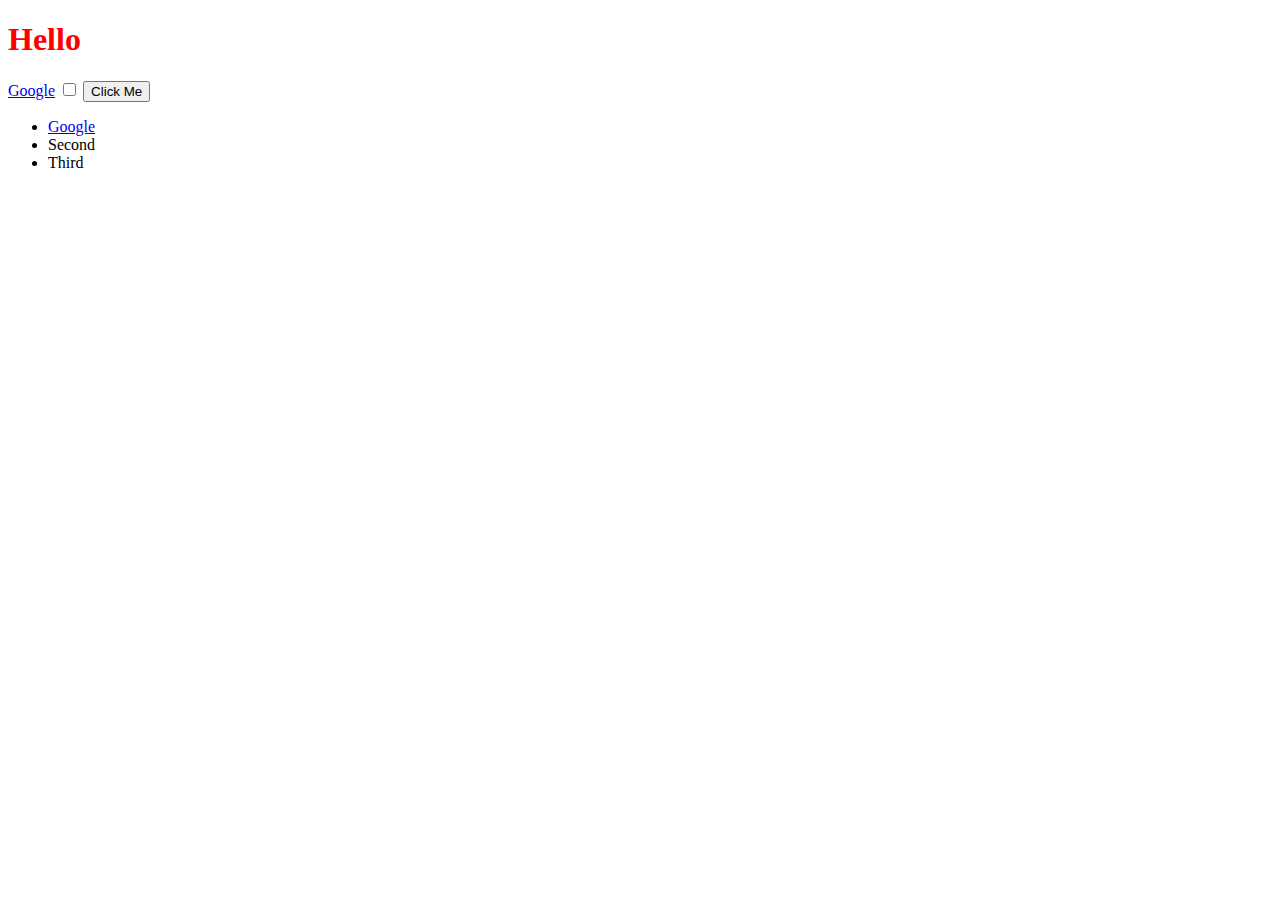
<file: Learning/index.html>
<!DOCTYPE html>
<html>
  <!-- What is dir tag?? -->
  <head lang="en" dir="ltr">
    <meta charset="utf-8">
    <title>My Website</title>
    <link rel="stylesheet" href="styles.css">
  </head>
  <body>
    <h1 id="title">Hello</h1>
    <a href="https://www.google.com">Google</a>
    <input type="checkbox">
    <button class="btn">Click Me</button>
    <ul id="list">
      <li class="item"><a href="https://www.google.com">Google</a></li>
      <li class="item">Second</li>
      <li class="item">Third</li>
    </ul>
    <!-- <script src="index.js" charset="utf-8"></script> -->
  </body>
</html>
</file>
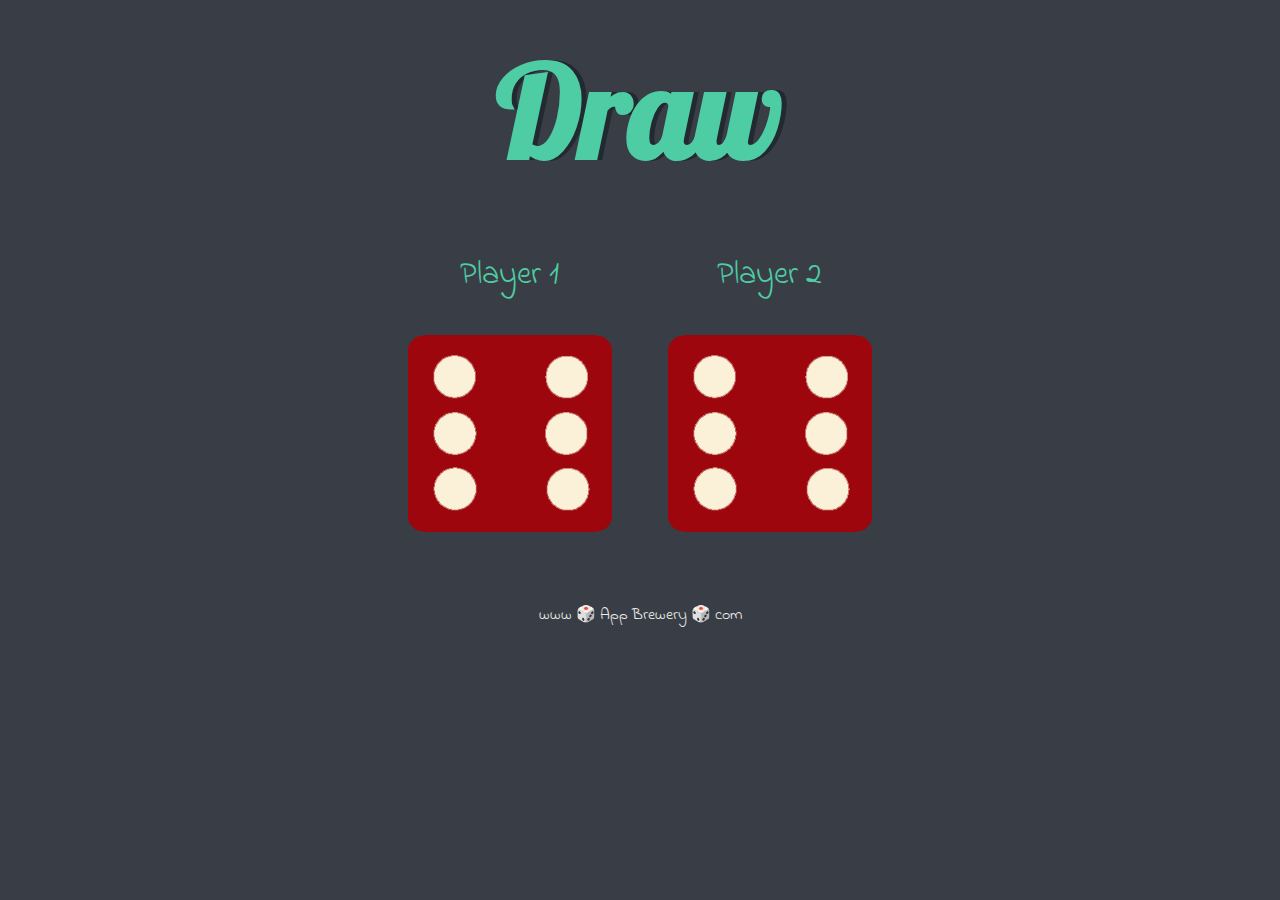
<file: Dicee Challenge/dice.html>
<!DOCTYPE html>
<html lang="en" dir="ltr">
  <head>
    <meta charset="utf-8">
    <title>Dicee</title>
    <link rel="stylesheet" href="styles.css">
    <link href="https://fonts.googleapis.com/css?family=Indie+Flower|Lobster" rel="stylesheet">

  </head>
  <body>

    <div class="container">
      <h1>Refresh Me</h1>

      <div class="dice">
        <p>Player 1</p>
        <img class="img1" src="">
      </div>

      <div class="dice">
        <p>Player 2</p>
        <img class="img2" src="">
      </div>

    </div>

    <script src="dice.js" charset="utf-8"></script>
  </body>

  <footer>
    www 🎲 App Brewery 🎲 com
  </footer>
</html>
</file>
<file: Learning/styles.css>
h1 {
  color:red;
}
.huge {
  font-size: 10rem;
  color:yellow;
  font-weight: bold;
}
.invisible {
  visibility: hidden;
}
</file>
<file: Dicee Challenge/styles.css>
.container {
  width: 70%;
  margin: auto;
  text-align: center;
}

.dice {
  text-align: center;
  display: inline-block;

}

body {
  background-color: #393E46;
}

h1 {
  margin: 30px;
  font-family: 'Lobster', cursive;
  text-shadow: 5px 0 #232931;
  font-size: 8rem;
  color: #4ECCA3;
}

p {
  font-size: 2rem;
  color: #4ECCA3;
  font-family: 'Indie Flower', cursive;
}

img {
  width: 80%;
}

footer {
  margin-top: 5%;
  color: #EEEEEE;
  text-align: center;
  font-family: 'Indie Flower', cursive;

}
</file>
